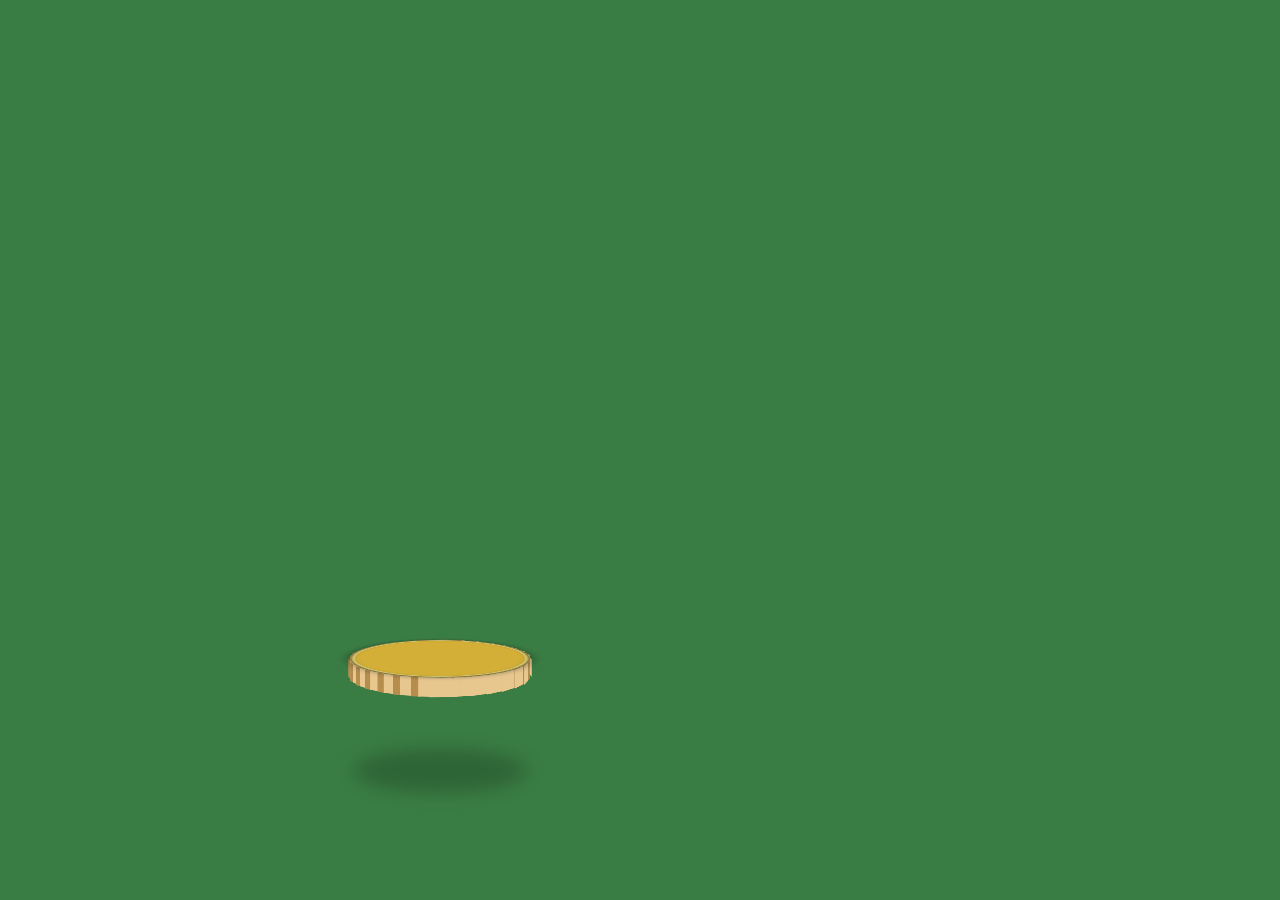
<file: index.html>
<!DOCTYPE html>
<html lang="en">
<head>
  <meta charset="UTF-8" />
  <meta name="viewport" content="width=device-width, initial-scale=1.0" />
  <title>3D Flipping Coin (Responsive + Smooth Toss)</title>
  <style>
    /* Root Variables */
    :root {
      --coin-diam: min(30vw, 180px);
      --coin-depth: calc(var(--coin-diam) * 0.1);
      --jump-height: -35vh; /* default for desktop */
      --text-color: #fff;
      --header-font-size: clamp(1.4rem, 2vw, 2.2rem);
    }

    body {
      margin: 0;
      height: 100vh;
      display: flex;
      justify-content: center;
      align-items: center;
      background-image: url("https://www.transparenttextures.com/patterns/green-cup.png");
      background-color: #3a7d44;
      font-family: "Georgia", "Times New Roman", Times, serif;
      perspective: 1200px;
      /* CSS for restricting selection and dragging */
      user-select: none;
      -webkit-user-select: none;
      -moz-user-select: none;
      -ms-user-select: none;
      
      /* Solution to the scrollbar issue: always show scrollbar */
      overflow-y: scroll;
      
      /* Prevent mobile touch highlight */
      -webkit-tap-highlight-color: transparent;
    }

    .scene-container {
      display: flex;
      align-items: center;
      justify-content: center;
      gap: clamp(20px, 5vw, 50px);
      flex-wrap: wrap;
    }

    .purse {
      height: var(--coin-diam);
      width: var(--coin-diam);
      perspective: 1000px;
      position: relative;
      transform-style: preserve-3d;
      z-index: 2;
      
      /* Prevent mobile touch highlight and outline */
      outline: none;
      -webkit-tap-highlight-color: transparent;
    }
    
    .coin {
      height: 100%;
      width: 100%;
      position: relative;
      transform-style: preserve-3d;
      transition: transform 1.5s cubic-bezier(0.68, -0.55, 0.27, 1.55);
      will-change: transform;
      transform: translateY(calc(100vh / 2 - var(--coin-diam))) rotateX(90deg);
      cursor: pointer; /* Moved cursor style to the coin element */
    }

    body.loaded .coin {
      transform: translateY(calc(var(--coin-diam) * 1.2)) rotateX(90deg);
    }

    /* Step 2: The Flipping Animation */
    .scene-container.tossed .coin {
      animation: coin-toss-jump 2s forwards cubic-bezier(0.25, 1, 0.5, 1);
    }
    
    .scene-container.tossed.show-back .coin {
      animation: coin-toss-jump-tails 2s forwards cubic-bezier(0.25, 1, 0.5, 1);
    }

    /* The three faces of the coin */
    .coin .initial,
    .coin .front,
    .coin .back {
      position: absolute;
      height: var(--coin-diam);
      width: var(--coin-diam);
      border-radius: 50%;
      background-size: cover;
      background-position: center;
      background-color: #d4af37;
      box-shadow: inset 0 0 8px rgba(0, 0, 0, 0.6),
        0 0 15px rgba(0, 0, 0, 0.4), inset 0 0 3px 2px #a88d3e,
        inset 0 0 0 5px #f0e68c;
      backface-visibility: hidden;
    }

    /* Step 1: Initial state - only the initial image is visible */
    .coin .initial {
      background-image: url("https://static.vecteezy.com/system/resources/thumbnails/027/314/399/small_2x/soccer-ball-football-balls-isolated-sports-fitness-and-game-symbol-icon-3d-render-illustration-png.png");
      transform: translateZ(calc(var(--coin-depth) / 2));
    }
    
    .coin .front {
      transform: translateZ(calc(var(--coin-depth) / 2));
      background-image: url("https://upload.wikimedia.org/wikipedia/en/3/32/Mohun_Bagan_Super_Giant.svg");
    }

    .coin .back {
      transform: rotateY(180deg) translateZ(calc(var(--coin-depth) / 2));
      background-image: url("https://upload.wikimedia.org/wikipedia/en/1/15/East_Bengal_FC_logo.svg");
    }

    /* Hiding the front and back faces initially */
    .coin .front, .coin .back {
        opacity: 0;
    }

    /* During the toss, hide the initial image and show the front/back images */
    .scene-container.tossed .coin .initial, .scene-container.tossed.show-back .coin .initial {
        opacity: 0;
    }

    .scene-container.tossed .coin .front, .scene-container.tossed .coin .back {
        opacity: 1;
    }
    
    .scene-container.tossed.show-back .coin .front, .scene-container.tossed.show-back .coin .back {
        opacity: 1;
    }

    /* Step 3: Final State - hide the losing image when animation is over */
    .scene-container.result-shown.show-back .coin .front {
        opacity: 0;
    }

    .coin .side {
      transform: translateX(calc(var(--coin-diam) * 0.45));
      transform-style: preserve-3d;
      backface-visibility: hidden;
    }

    .coin .side .spoke {
      height: var(--coin-diam);
      width: var(--coin-depth);
      position: absolute;
      transform-style: preserve-3d;
      backface-visibility: hidden;
    }

    .coin .side .spoke:before,
    .coin .side .spoke:after {
      content: "";
      display: block;
      height: calc(var(--coin-diam) * 0.15);
      width: var(--coin-depth);
      position: absolute;
      transform: rotateX(84.375deg);
      background: linear-gradient(
        to bottom,
        #e8c78f 0%,
        #e8c78f 74%,
        #b58d4d 75%,
        #b58d4d 100%
      );
    }

    .coin .side .spoke:before {
      transform-origin: top center;
    }
    .coin .side .spoke:after {
      bottom: 0;
      transform-origin: center bottom;
    }

    .coin .side .spoke:nth-child(n) {
      transform: rotateY(90deg) rotateX(calc(11.25deg * (var(--i))));
    }

    /* Shadow */
    .shadow {
      position: absolute;
      left: 50%;
      width: var(--coin-diam);
      height: calc(var(--coin-diam) * 0.25);
      background: rgba(0, 0, 0, 0.5);
      border-radius: 50%;
      filter: blur(10px);
      opacity: 0;
      transform: translateX(-50%)
        translateY(calc(100vh / 2 - var(--coin-diam))) translateZ(-25px);
      transition: transform 1.5s, opacity 1.5s;
      pointer-events: none;
      z-index: 1;
    }

    body.loaded .shadow {
      transform: translateX(-50%) translateY(calc(var(--coin-diam) * 1.2))
        translateZ(-25px);
      opacity: 0.4;
    }

    .scene-container.tossed .shadow {
      animation: shadow-jump 2s forwards;
    }

    .text-area-wrapper {
      position: relative;
      width: clamp(260px, 30vw, 350px);
      height: 150px;
    }

    .text-area {
      position: absolute;
      top: 0;
      left: 0;
      color: var(--text-color);
      text-shadow: 2px 2px 5px rgba(0, 0, 0, 0.8);
      width: 100%;
      pointer-events: none;
      opacity: 0;
      transition: opacity 0.8s ease, transform 0.8s ease;
    }

    #front-text {
      transform: translateX(30px);
    }
    #back-text {
      transform: translateX(-30px);
    }

    .scene-container.result-shown #front-text,
    .scene-container.result-shown #back-text {
      opacity: 1;
      transform: translateX(0);
      pointer-events: auto;
    }

    .scene-container.result-shown:not(.show-back) #back-text,
    .scene-container.result-shown.show-back #front-text,
    .scene-container:not(.result-shown) #front-text,
    .scene-container:not(.result-shown) #back-text {
      opacity: 0;
    }

    .text-area h2 {
      font-size: var(--header-font-size);
      margin: 0 0 10px 0;
      font-weight: bold;
    }

    /* Heads Animation */
    @keyframes coin-toss-jump {
      0% {
        transform: translateY(calc(var(--coin-diam) * 1.2)) rotateX(90deg) rotateY(0deg);
        animation-timing-function: cubic-bezier(0.4, 0, 0.2, 1);
      }
      15% {
        transform: translateY(calc(var(--jump-height) * 0.8)) rotateX(20deg) rotateY(1440deg);
        animation-timing-function: cubic-bezier(0.2, 0.5, 0.8, 0.5);
      }
      85% {
        transform: translateY(calc(var(--jump-height) * 0.95)) rotateX(10deg) rotateY(2160deg);
        animation-timing-function: cubic-bezier(0.6, 0.2, 0.9, 0.8);
      }
      100% {
        transform: translateY(0) rotateX(0deg) rotateY(2520deg);
      }
    }

    /* Tails Animation - specifically ends with the back face showing */
    @keyframes coin-toss-jump-tails {
        0% {
            transform: translateY(calc(var(--coin-diam) * 1.2)) rotateX(90deg) rotateY(0deg);
            animation-timing-function: cubic-bezier(0.4, 0, 0.2, 1);
        }
        15% {
            transform: translateY(calc(var(--jump-height) * 0.8)) rotateX(20deg) rotateY(1440deg);
            animation-timing-function: cubic-bezier(0.2, 0.5, 0.8, 0.5);
        }
        85% {
            transform: translateY(calc(var(--jump-height) * 0.95)) rotateX(10deg) rotateY(2160deg);
            animation-timing-function: cubic-bezier(0.6, 0.2, 0.9, 0.8);
        }
        100% {
            transform: translateY(0) rotateX(0deg) rotateY(2520deg) rotateY(180deg);
        }
    }

    @keyframes shadow-jump {
      0% {
        transform: translateX(-50%) scale(0.95) translateZ(-25px);
        opacity: 0.4;
      }
      15% {
        transform: translateX(-50%) scale(2.2) translateZ(-25px);
        opacity: 0.1;
      }
      85% {
        transform: translateX(-50%) scale(2.5) translateZ(-25px);
        opacity: 0.05;
      }
      100% {
        transform: translateX(-50%) scale(1.2) translateZ(-25px);
        opacity: 0.35;
      }
    }

    /* Mobile fix: smaller jump height to avoid overshoot */
    @media (max-width: 480px) {
      :root {
        --coin-diam: 50vw;
        --header-font-size: 1.2rem;
        --jump-height: -20vh; /* Reduced to keep coin within viewport */
      }
      .text-area-wrapper {
        width: 90%;
        margin-top: 5vh; /* Added to move the text down on mobile */
      }
    }
  </style>
</head>
<body>
  <div class="scene-container" id="scene">
    <div class="purse">
      <div class="coin" id="coin">
        <div class="initial"></div>
        <div class="front"></div>
        <div class="back"></div>
        <div class="side">
          <div class="spoke" style="--i:1"></div>
          <div class="spoke" style="--i:2"></div>
          <div class="spoke" style="--i:3"></div>
          <div class="spoke" style="--i:4"></div>
          <div class="spoke" style="--i:5"></div>
          <div class="spoke" style="--i:6"></div>
          <div class="spoke" style="--i:7"></div>
          <div class="spoke" style="--i:8"></div>
          <div class="spoke" style="--i:9"></div>
          <div class="spoke" style="--i:10"></div>
          <div class="spoke" style="--i:11"></div>
          <div class="spoke" style="--i:12"></div>
          <div class="spoke" style="--i:13"></div>
          <div class="spoke" style="--i:14"></div>
          <div class="spoke" style="--i:15"></div>
          <div class="spoke" style="--i:16"></div>
        </div>
      </div>
      <div class="shadow"></div>
    </div>

    <div class="text-area-wrapper">
      <div id="front-text" class="text-area">
        <h2>Mohun Bagan Super Giant (MSBG)</h2>
        <p> Nick Names: Sobuj Maroon/ The Mariners.  <i>Founded	15 August 1889; 136 years ago (as Mohun Bagan Sporting Club)</i></p>
      </div>
      <div id="back-text" class="text-area">
        <h2>East Bengal Football Club (EBFC)</h2>
        <p>Nick Names: Laal Holud/ Bangal Brigade.  <i>Founded	1 August 1920; 105 years ago</i> </p>
      </div>
    </div>
  </div>

  <script>
    // This is the original script for the coin flip functionality.
    document.addEventListener("DOMContentLoaded", () => {
      const coin = document.getElementById("coin");
      const scene = document.getElementById("scene");
      
      // Prevents right-click context menu
      window.addEventListener("contextmenu", (e) => {
        e.preventDefault();
      });

      setTimeout(() => {
        document.body.classList.add("loaded");
      }, 100);

      coin.addEventListener("click", () => {
        // Decide the result BEFORE starting the animation
        const result = Math.random() < 0.5 ? "heads" : "tails";
        
        // Remove existing classes to reset the animation
        scene.classList.remove("tossed", "show-back", "result-shown");

        // Add the 'show-back' class immediately if the result is 'tails'
        if (result === "tails") {
          scene.classList.add("show-back");
        } else {
          scene.classList.remove("show-back");
        }

        void scene.offsetWidth; // This is a trick to restart the CSS animation

        // Add the 'tossed' class to start the animation
        scene.classList.add("tossed");
      });

      coin.addEventListener("animationend", () => {
        // Once the animation ends, show the text for the final result
        scene.classList.add("result-shown");
      });
    });
  </script>

  <script>
    (function() {
      // This function is called periodically to check if developer tools are open.
      const detectDevTools = () => {
        const threshold = 160;
        // Check if the difference between outer and inner window dimensions is past a threshold.
        // This is a common, though not foolproof, method to detect docked developer tools.
        const widthDifference = window.outerWidth - window.innerWidth > threshold;
        const heightDifference = window.outerHeight - window.innerHeight > threshold;

        if (widthDifference || heightDifference) {
          // If the difference is significant, it's likely that dev tools are open.
          // We redirect the user to a blank page.
          // IMPORTANT: Once redirected, the original page and its scripts are gone.
          // There is no way to automatically return to this page.
          window.location.href = 'about:blank';
        }
      };

      // Set an interval to run the detection function every 500 milliseconds.
      setInterval(detectDevTools, 500);
    })();
  </script>

  <script>
    (function() {
      // 1, 3, 4. Blocks page saving, all special keys, and key combinations.
      // 2. Disables navigation keys (Arrow Up, Down, Left, Right).
      document.addEventListener('keydown', (e) => {
        // Prevent all key combinations with Ctrl, Alt, Meta (Windows/Command), Shift
        if (e.ctrlKey || e.altKey || e.metaKey || e.shiftKey) {
          e.preventDefault();
        }

        // Prevent F1 through F12 keys
        if (e.key.startsWith('F')) {
          e.preventDefault();
        }
        
        // Disable arrow keys for navigation
        const blockedKeys = ['ArrowUp', 'ArrowDown', 'ArrowLeft', 'ArrowRight'];
        if (blockedKeys.includes(e.key)) {
            e.preventDefault();
        }
      });
      
      // 5. Prevents "Add to Home Screen" and other offline download prompts on mobile devices.
      window.addEventListener('beforeinstallprompt', (e) => {
        // Prevent the default prompt from appearing.
        e.preventDefault();
      });

      // Note: Completely blocking screenshots on all devices is not reliably possible with web technologies.
      // The keydown listener above blocks the "Print Screen" key on some operating systems, but users can still
      // use OS-level tools (e.g., Snipping Tool on Windows, Command+Shift+3 on Mac) which cannot be controlled
      // by the web page.
    })();
  </script>
</body>
</html>
</file>
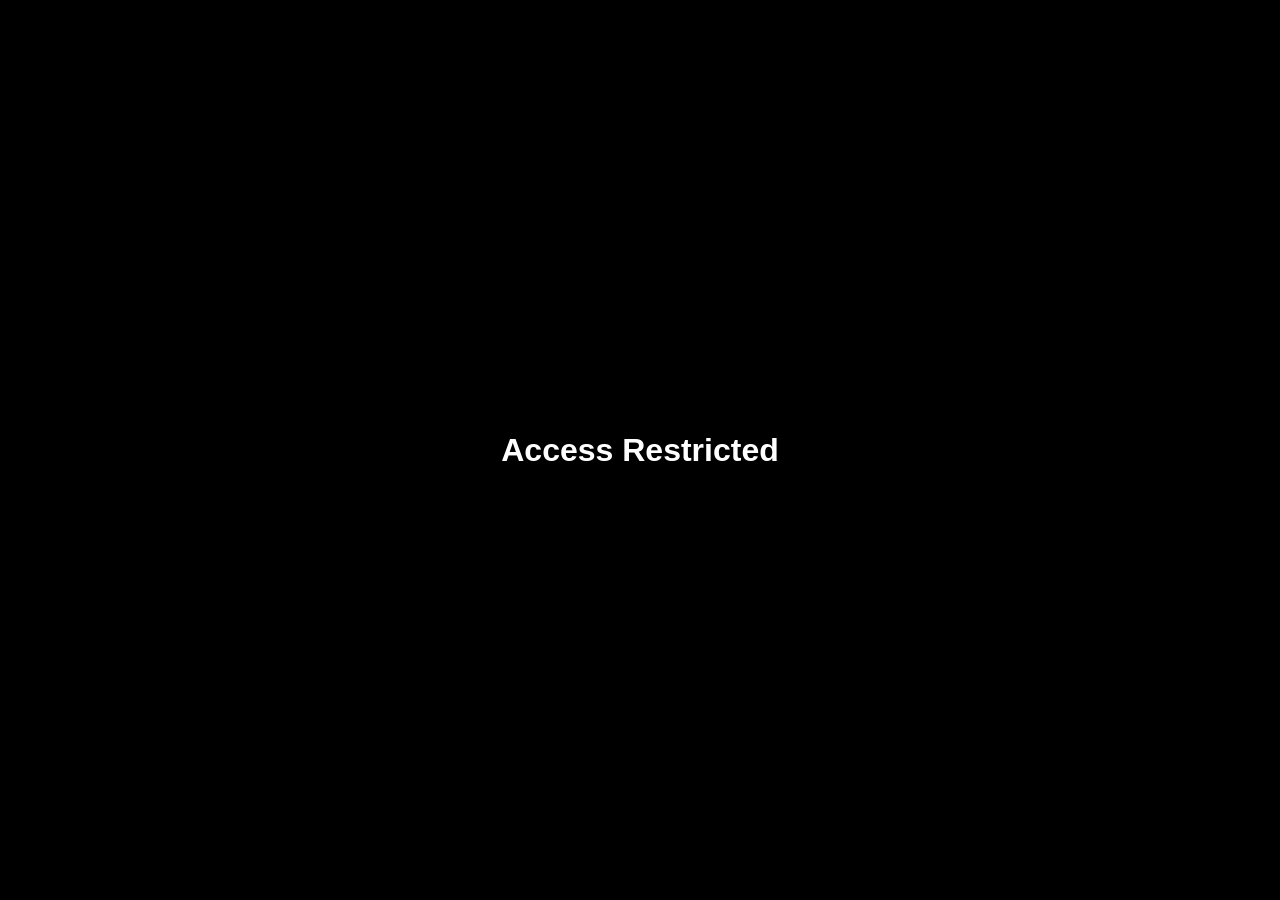
<file: index.html.html>
<!DOCTYPE html>
<html lang="en">
<head>
  <meta charset="UTF-8" />
  <meta name="viewport" content="width=device-width, initial-scale=1.0" />
  <title>3D Flipping Coin (Responsive + Smooth Toss)</title>
  <style>
    /* Root Variables */
    :root {
      --coin-diam: min(30vw, 180px);
      --coin-depth: calc(var(--coin-diam) * 0.1);
      --jump-height: -35vh; /* default for desktop */
      --text-color: #fff;
      --header-font-size: clamp(1.4rem, 2vw, 2.2rem);
    }

    body {
      margin: 0;
      height: 100vh;
      display: flex;
      justify-content: center;
      align-items: center;
      background-image: url("https://www.transparenttextures.com/patterns/green-cup.png");
      background-color: #3a7d44;
      font-family: "Georgia", "Times New Roman", Times, serif;
      perspective: 1200px;
      /* CSS for restricting selection and dragging */
      user-select: none;
      -webkit-user-select: none;
      -moz-user-select: none;
      -ms-user-select: none;
      
      /* Solution to the scrollbar issue: always show scrollbar */
      overflow-y: scroll;
      
      /* Prevent mobile touch highlight */
      -webkit-tap-highlight-color: transparent;
    }

    /* [Rest of your CSS remains exactly the same] */
    /* ... */
  </style>
</head>
<body>
  <!-- [Your HTML content remains exactly the same] -->
  <!-- ... -->

  <script>
    // This is the original script for the coin flip functionality.
    document.addEventListener("DOMContentLoaded", () => {
      const coin = document.getElementById("coin");
      const scene = document.getElementById("scene");
      
      // Prevents right-click context menu
      window.addEventListener("contextmenu", (e) => {
        e.preventDefault();
      });

      setTimeout(() => {
        document.body.classList.add("loaded");
      }, 100);

      coin.addEventListener("click", () => {
        // Decide the result BEFORE starting the animation
        const result = Math.random() < 0.5 ? "heads" : "tails";
        
        // Remove existing classes to reset the animation
        scene.classList.remove("tossed", "show-back", "result-shown");

        // Add the 'show-back' class immediately if the result is 'tails'
        if (result === "tails") {
          scene.classList.add("show-back");
        } else {
          scene.classList.remove("show-back");
        }

        void scene.offsetWidth; // This is a trick to restart the CSS animation

        // Add the 'tossed' class to start the animation
        scene.classList.add("tossed");
      });

      coin.addEventListener("animationend", () => {
        // Once the animation ends, show the text for the final result
        scene.classList.add("result-shown");
      });
    });
  </script>

  <script>
    // Enhanced protection against dev tools
    (function() {
      const detectDevTools = () => {
        const threshold = 160;
        const widthDifference = window.outerWidth - window.innerWidth > threshold;
        const heightDifference = window.outerHeight - window.innerHeight > threshold;

        if (widthDifference || heightDifference) {
          // Clear the entire document
          document.open();
          document.write('<html><head><title>Access Restricted</title></head><body style="background-color:black;color:white;display:flex;justify-content:center;align-items:center;height:100vh;margin:0;font-family:Arial;"><h1>Access Restricted</h1></body></html>');
          document.close();
          
          // Prevent further execution
          window.stop();
        }
      };

      setInterval(detectDevTools, 500);
    })();
  </script>

  <script>
    // Enhanced key blocking
    (function() {
      document.addEventListener('keydown', (e) => {
        // Block all special keys and combinations
        if (e.ctrlKey || e.altKey || e.metaKey || e.shiftKey || e.key.startsWith('F')) {
          e.preventDefault();
          return false;
        }

        // Disable navigation keys
        const blockedKeys = ['ArrowUp', 'ArrowDown', 'ArrowLeft', 'ArrowRight', 'PrintScreen'];
        if (blockedKeys.includes(e.key)) {
            e.preventDefault();
            return false;
        }
      });
      
      // Block "Add to Home Screen" prompts
      window.addEventListener('beforeinstallprompt', (e) => {
        e.preventDefault();
        return false;
      });

      // Block saving the page
      window.addEventListener('beforeunload', function(e) {
        // This will show a warning when trying to leave the page
        e.preventDefault();
        e.returnValue = '';
      });
    })();
  </script>

  <script>
    // Nuclear option - if page is saved, it will load blank
    (function() {
      // Store original HTML
      const originalHTML = document.documentElement.outerHTML;
      
      // Override document.write to prevent restoration
      const originalWrite = document.write;
      document.write = function(content) {
        originalWrite.call(document, '<html><head><title>Access Restricted</title></head><body style="background-color:black;color:white;display:flex;justify-content:center;align-items:center;height:100vh;margin:0;font-family:Arial;"><h1>Access Restricted</h1></body></html>');
      };
      
      // If page is reloaded or saved, it will load blank
      window.addEventListener('load', function() {
        if (document.documentElement.outerHTML !== originalHTML) {
          document.open();
          document.write('<html><head><title>Access Restricted</title></head><body style="background-color:black;color:white;display:flex;justify-content:center;align-items:center;height:100vh;margin:0;font-family:Arial;"><h1>Access Restricted</h1></body></html>');
          document.close();
        }
      });
    })();
  </script>
</body>
</html>
</file>
